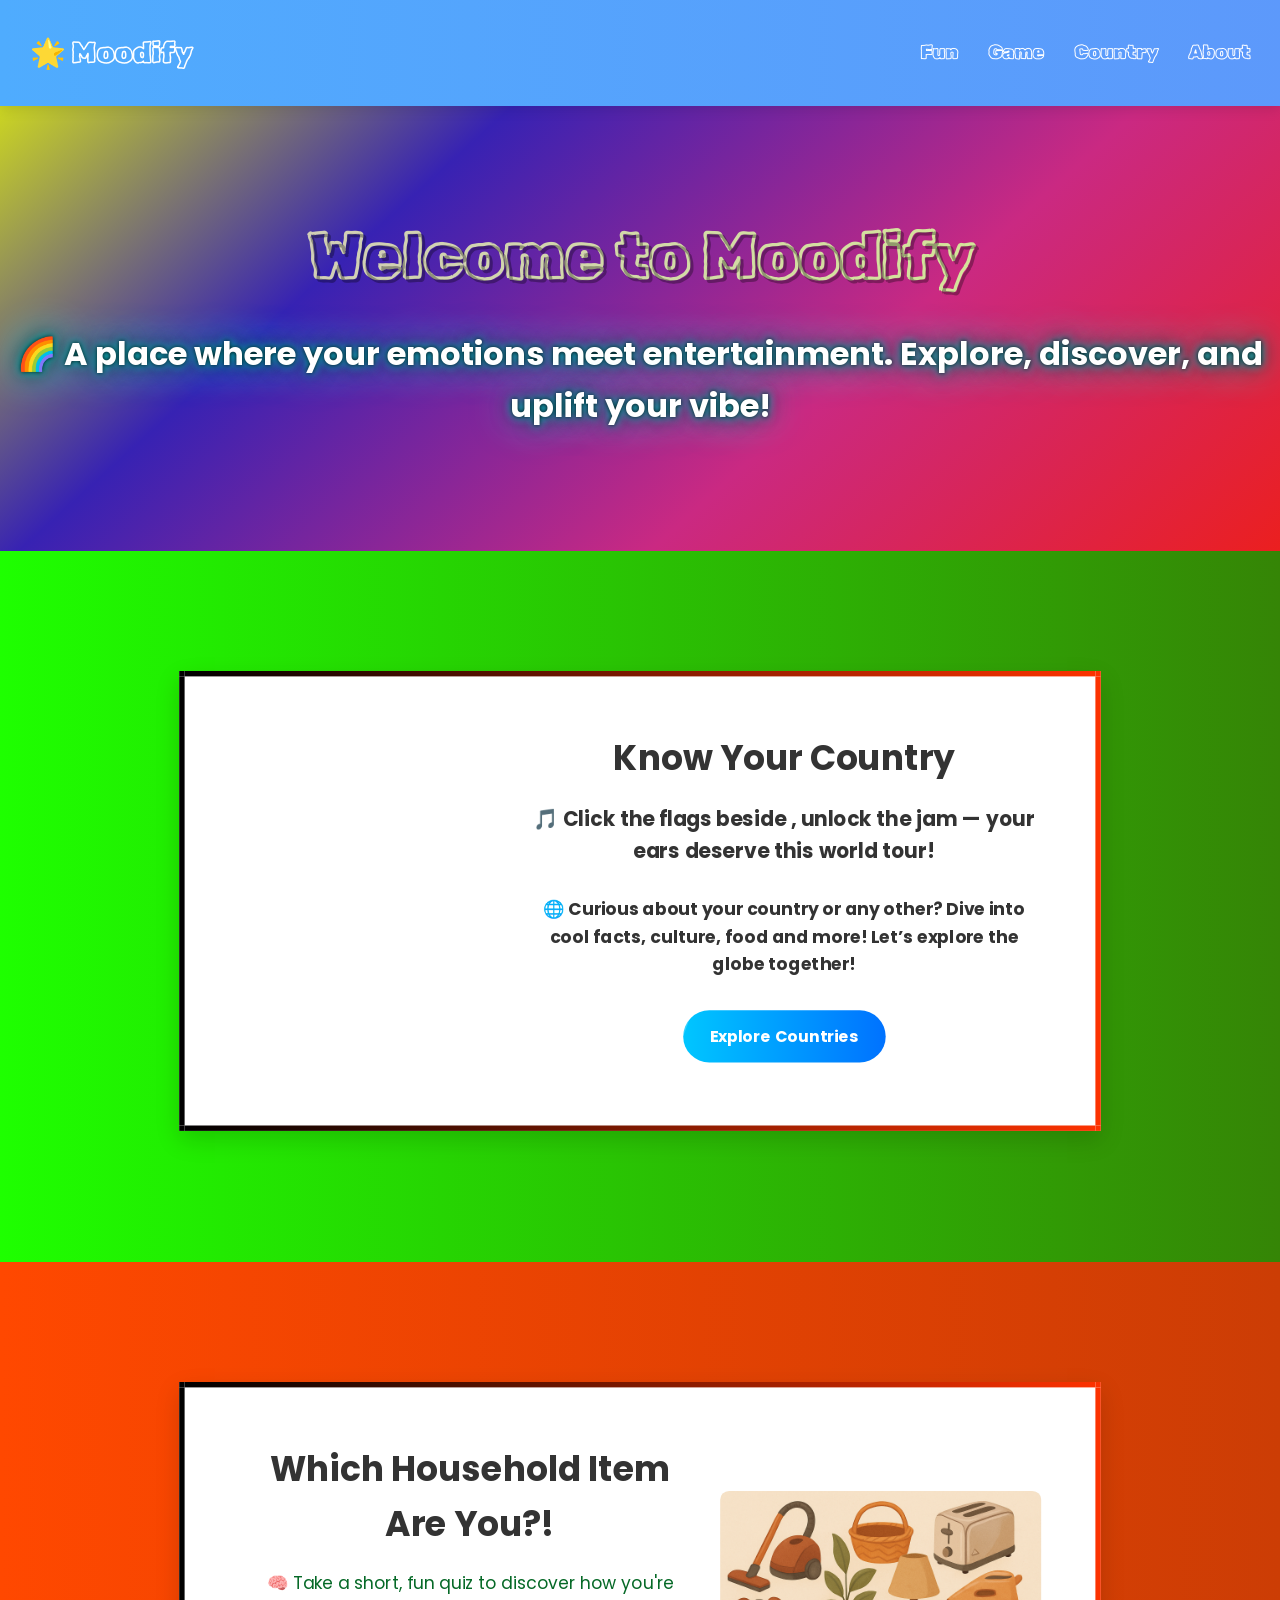
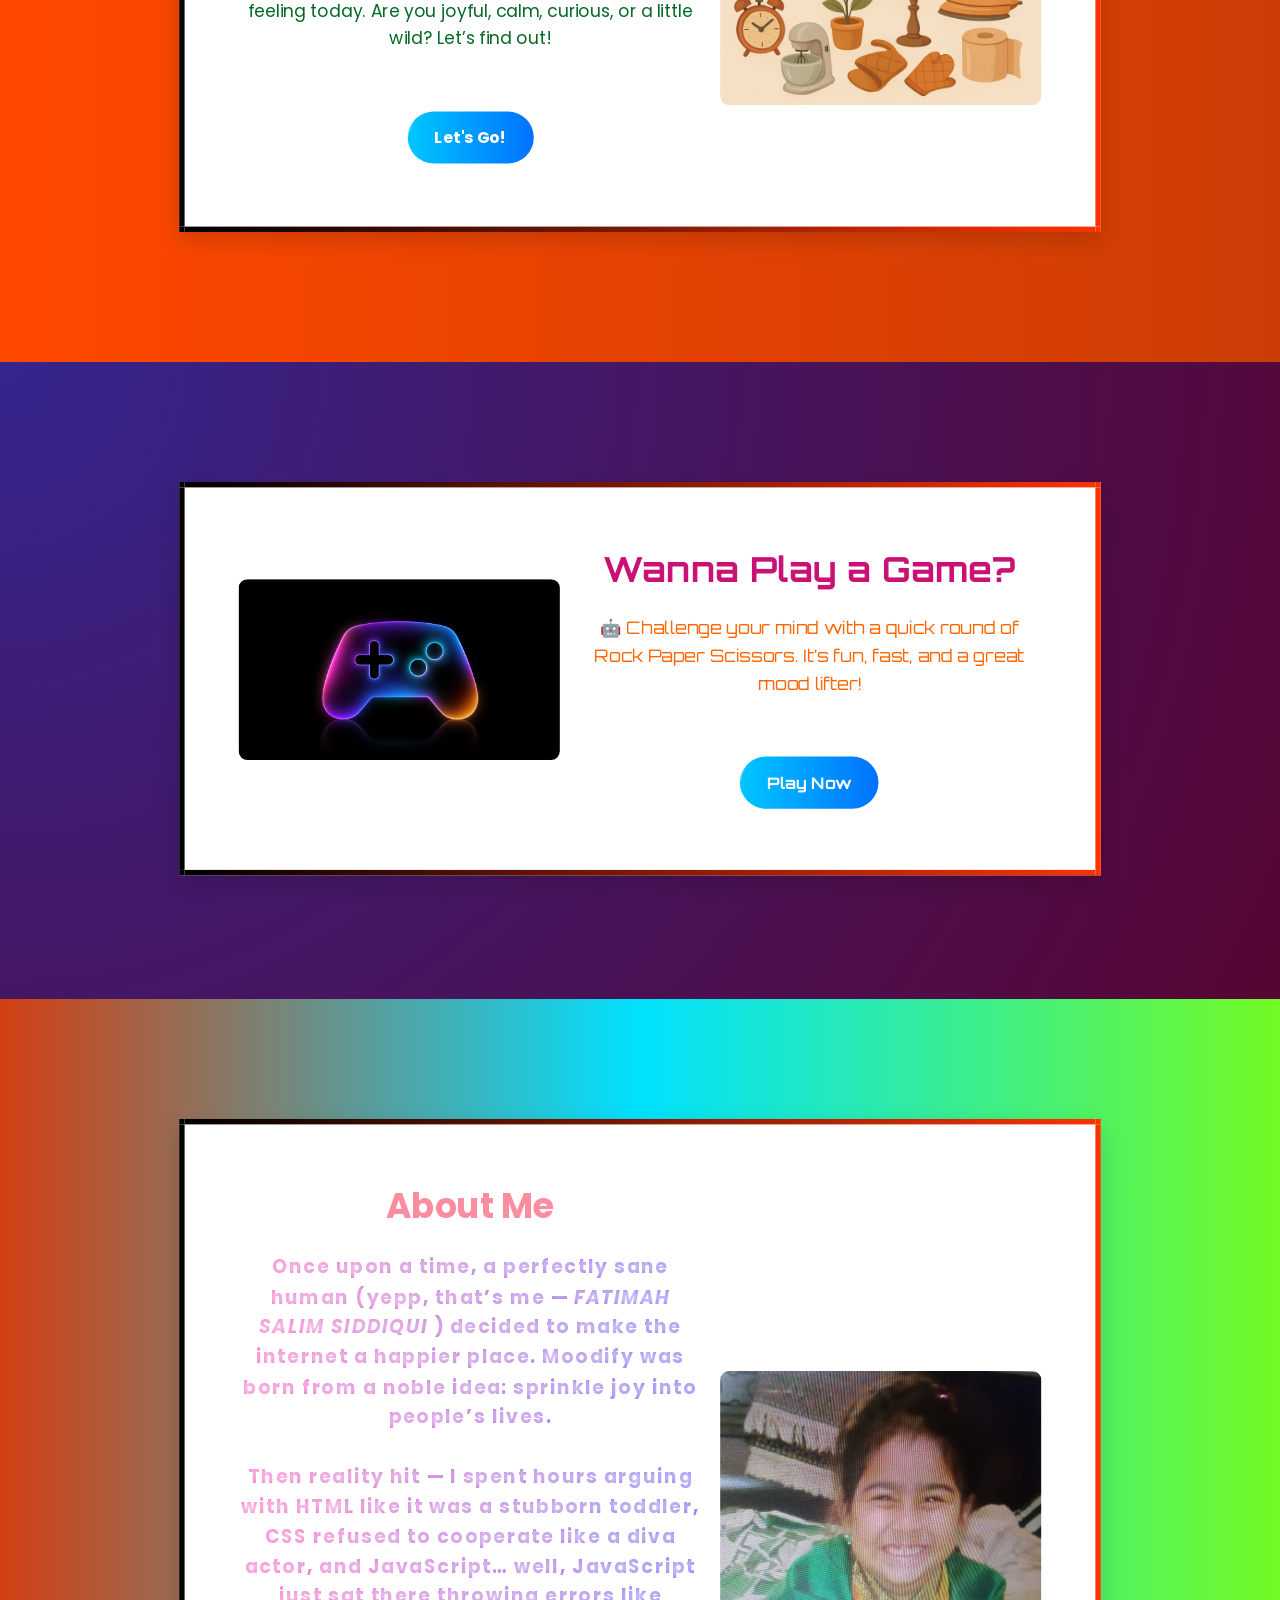
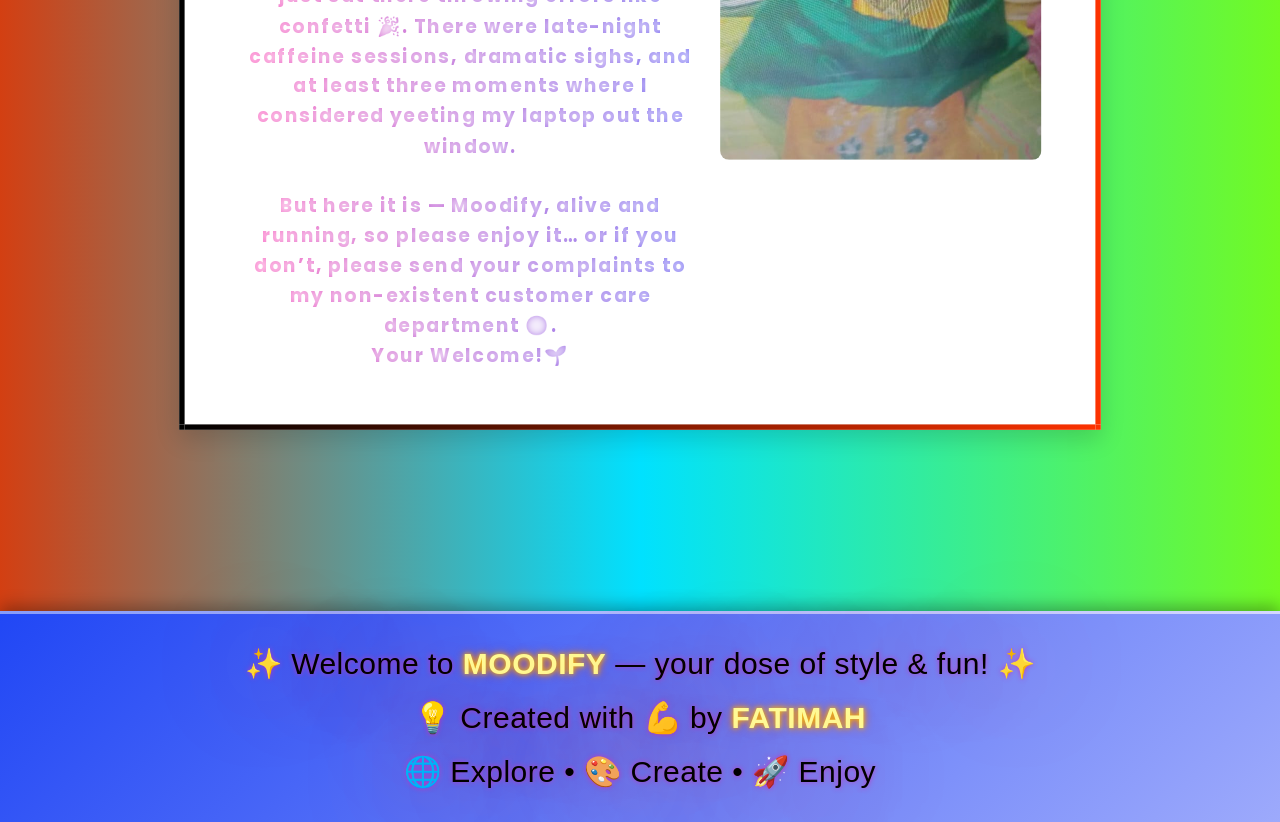
<file: index.html>
<!DOCTYPE html>
<html lang="en">
  <head>
    <meta charset="UTF-8" />
    <meta name="viewport" content="width=device-width, initial-scale=1.0" />
    <title>Welcome to Moodify</title>
    <link
      href="https://fonts.googleapis.com/css2?family=Rubik+Scribble&family=Poppins:wght@300;500;700&family=Orbitron&display=swap"
      rel="stylesheet"
    />
    <link rel="stylesheet" href="intro.css" />
  </head>
  <script>
    window.addEventListener("scroll", function () {
      const navbar = document.querySelector(".navbar");
      if (window.scrollY > 10) {
        navbar.style.boxShadow = "0 0 15px #00d2ff";
      } else {
        navbar.style.boxShadow = "0 4px 12px rgba(0,0,0,0.1)";
      }
    });
  </script>
  <body>
    <!-- Header Section -->
    <header>
      <!--  Navigation Bar -->
      <nav class="navbar">
        <div class="nav-container">
          <a href="#" class="logo">🌟 Moodify</a>
          <ul class="nav-links">
            <li><a href="#fun">Fun</a></li>
            <li><a href="#game">Game</a></li>
            <li><a href="#country">Country</a></li>
            <li><a href="#about">About</a></li>
          </ul>
        </div>
      </nav>
      <h1 class="Welcome">Welcome to Moodify</h1>
      <p class="header-text">
        <strong
          >🌈 A place where your emotions meet entertainment. Explore, discover,
          and uplift your vibe!</strong
        >
      </p>
    </header>
    <!--  Know Your Country Section -->
    <section class="section country-section" id="country">
      <div class="box left-align">
        <video id="countryVideo" autoplay muted loop>
          <source src="country-video.mp4" type="video/mp4" />
          Your browser does not support the video tag.
        </video>
        <div class="text">
          <h2>Know Your Country</h2>
          <h3>
            🎵 Click the flags beside , unlock the jam — your ears deserve this
            world tour!
          </h3>
          <br />

          <h4>
            🌐 Curious about your country or any other? Dive into cool facts,
            culture, food and more! Let’s explore the globe together!
          </h4>
          <a href="know-your-country.html" class="btn">Explore Countries</a>
        </div>
      </div>
    </section>
    <!--  Household Section -->
    <section class="section mood-section reverse" id="fun">
      <div class="box left-align">
        <img src="hh.png" alt="Mood Quiz Image" />
        <div class="text">
          <h2>Which Household Item Are You?!</h2>
          <p class="hh-text">
            🧠 Take a short, fun quiz to discover how you're feeling today. Are
            you joyful, calm, curious, or a little wild? Let’s find out!
          </p>
          <a href="household.html" class="btn">Let's Go!</a>
        </div>
      </div>
    </section>
    <!--  Wanna Play a Game Section -->
    <section class="section game-section" id="game">
      <div class="box left-align">
        <img src="game.jpeg" alt="Game Image" />
        <div class="text">
          <h2>Wanna Play a Game?</h2>
          <p class="g-text">
            🤖 Challenge your mind with a quick round of Rock Paper Scissors.
            It’s fun, fast, and a great mood lifter!
          </p>
          <a href="12-rock-paper-scissors.html" class="btn" target="_blank"
            >Play Now</a
          >
        </div>
      </div>
    </section>
    <!--  About Me Section -->
    <section class="section about-section reverse" id="about">
      <div class="box left-align">
        <img src="abt.jpeg" alt="Creator image" />
        <div class="text">
          <h2 style="color: rgb(250, 141, 159)">About Me</h2>
          <h4 class="abt-text">
            Once upon a time, a perfectly sane human (yepp, that’s me —
            <i>FATIMAH SALIM SIDDIQUI</i> ) decided to make the internet a
            happier place. Moodify was born from a noble idea: sprinkle joy into
            people’s lives.<br />
            <br />Then reality hit — I spent hours arguing with HTML like it was
            a stubborn toddler, CSS refused to cooperate like a diva actor, and
            JavaScript… well, JavaScript just sat there throwing errors like
            confetti 🎉. There were late-night caffeine sessions, dramatic
            sighs, and at least three moments where I considered yeeting my
            laptop out the window. <br /><br />But here it is — Moodify, alive
            and running, so please enjoy it… or if you don’t, please send your
            complaints to my non-existent customer care department 🙃.<br />Your
            Welcome!🌱
          </h4>
        </div>
      </div>
    </section>

    <script>
      document.addEventListener(
        "click",
        function () {
          const vid = document.getElementById("countryVideo");
          vid.muted = false;
          vid.play();
        },
        { once: true }
      );
    </script>

    <div class="footer">
      <p>
        ✨ Welcome to <strong>MOODIFY</strong> — your dose of style & fun! ✨
      </p>
      <p>💡 Created with 💪 by <strong>FATIMAH</strong></p>
      <p>🌐 Explore • 🎨 Create • 🚀 Enjoy</p>
    </div>
  </body>
</html>
</file>
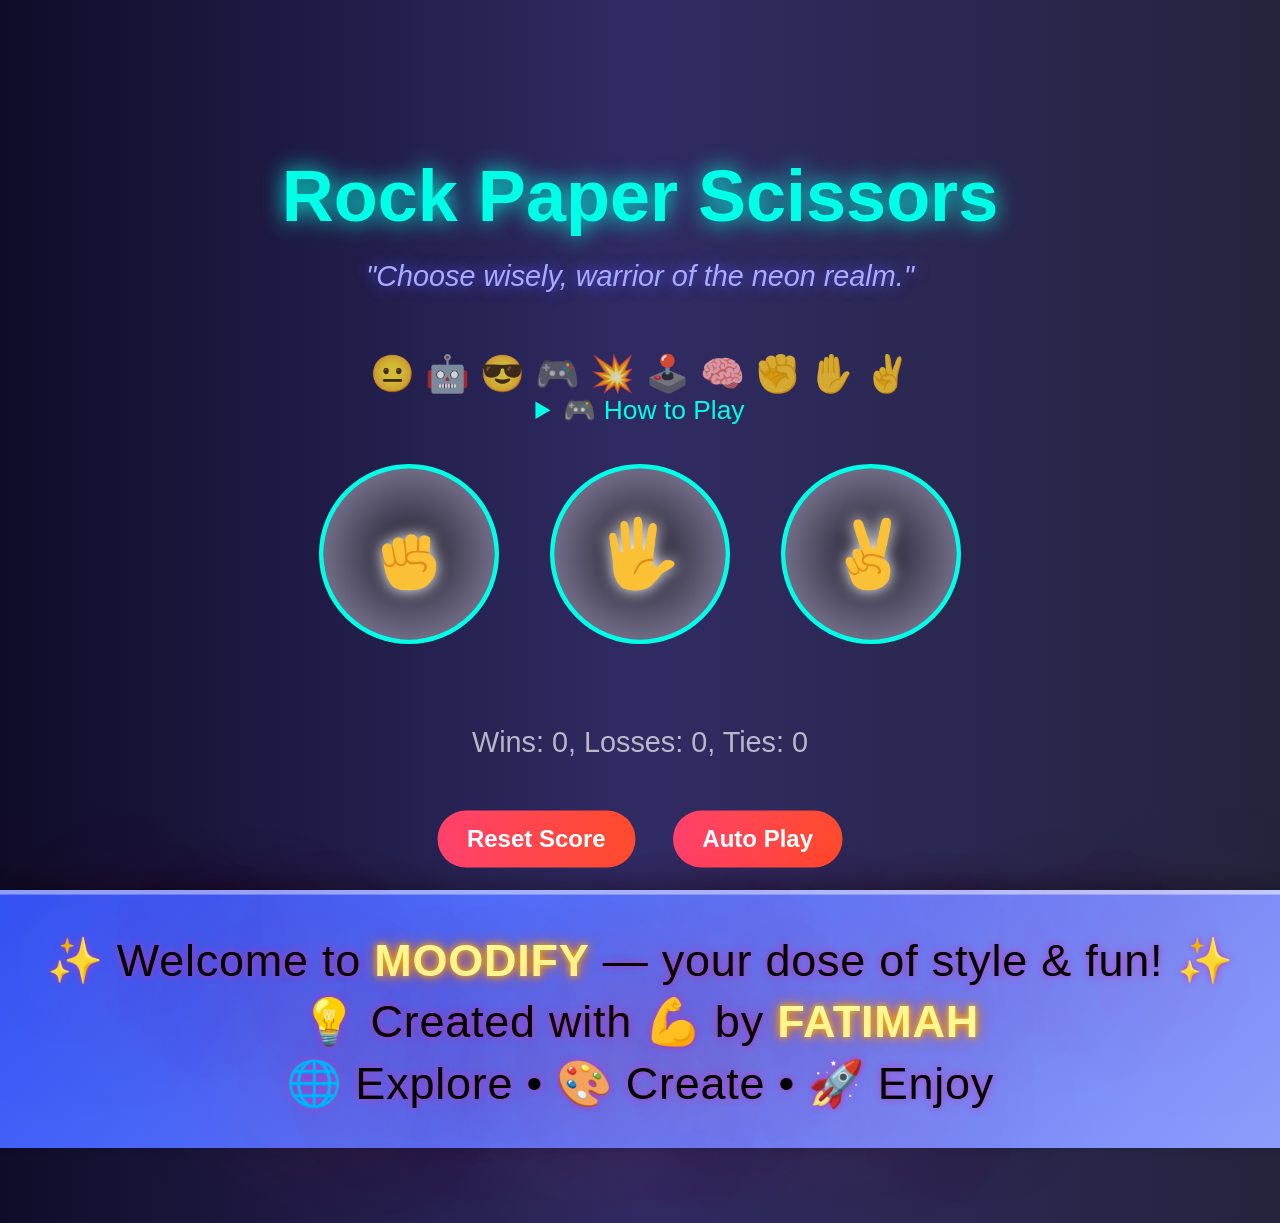
<file: 12-rock-paper-scissors.html>
<!DOCTYPE html>
<html>
  <head>
    <title>Rock Paper Scissors</title>
    <link rel="stylesheet" href="rps/12-rock-paper-scissors.css">
  </head>
  <body>
    <p class="title">Rock Paper Scissors</p>

    <p class="subtitle">"Choose wisely, warrior of the neon realm."</p>

    <div class="emoji-reaction">
      😐 🤖 😎 🎮 💥 🕹️ 🧠 ✊ ✋ ✌️
    </div>


    <details class="rules">
      <summary>🎮 How to Play</summary>
      <p>Click one of the buttons: Rock 🪨, Paper 📄, or Scissors ✂️.</p>
      <p>The computer will choose one too. May luck be with you!</p>
    </details>

    

    <button class="move-button js-rock-button">
      <img src="rps/rock-emoji.png" class="move-icon">
    </button>

    <button class="move-button js-paper-button">
      <img src="rps/paper-emoji.png" class="move-icon">
    </button>

    <button class="move-button js-scissors-button">
      <img src="rps/scissors-emoji.png" class="move-icon">
    </button>

    <p class="js-result result"></p>
    <p class="js-moves"></p>
    <p class="js-score score"></p>

    <button onclick="
      score.wins = 0;
      score.losses = 0;
      score.ties = 0;
      localStorage.removeItem('score');
      updateScoreElement();
    " class="reset-score-button js-reset-score-button">Reset Score</button>

    <button class="auto-play-button" onclick="
      autoPlay();
    ">Auto Play</button>
    
    
    
    
    <script src="rps/12-rock-paper-scissors.js"></script>
    <div class="footer">
      <p>✨ Welcome to <strong>MOODIFY</strong> — your dose of style & fun! ✨</p>
      <p>💡 Created with 💪 by <strong>FATIMAH</strong></p>
      <p>🌐 Explore • 🎨 Create • 🚀 Enjoy</p>
    </div>
    
  </body>
</html>
</file>
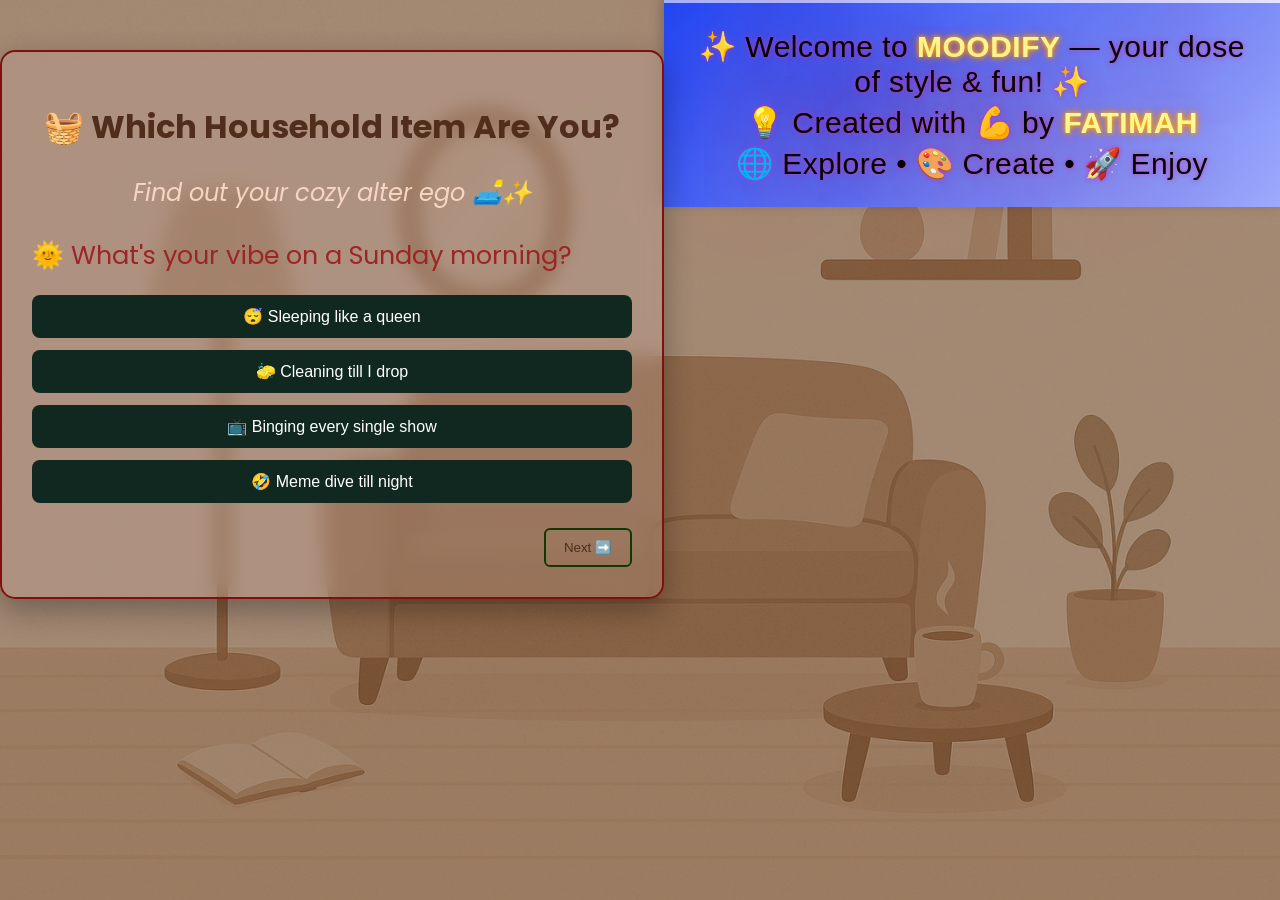
<file: household.html>
<!DOCTYPE html>
<html lang="en">
<head>
  <meta charset="UTF-8" />
  <meta name="viewport" content="width=device-width, initial-scale=1.0"/>
  <title>Which Household Item Are You?</title>

  <link rel="stylesheet" href="household.css">
  <link href="https://fonts.googleapis.com/css2?family=Poppins:wght@300;500;700&display=swap" rel="stylesheet">
</head>
<body>

  <div class="quiz-container">
    <h1>🧺 Which Household Item Are You?</h1>
    <p class="subtitle">Find out your cozy alter ego 🛋️✨</p>

    <!-- Question Display Area -->
    <div id="question-box">
      <p id="question-text">Loading question...</p>

      <div class="options">
        <button class="option-btn" onclick="selectOption(0)"></button>
        <button class="option-btn" onclick="selectOption(1)"></button>
        <button class="option-btn" onclick="selectOption(2)"></button>
        <button class="option-btn" onclick="selectOption(3)"></button>
      </div>
    </div>

    <!-- Next Button -->
    <button id="next-btn" onclick="nextQuestion()">Next ➡️</button>

    <!-- Final Result Display -->
    <div id="result-box" style="display: none;">
      <h2>Your Inner Household Item Is...</h2>
      <p id="result-text"></p>
      <button onclick="restartQuiz()">Try Again 🔄</button>
    </div>
  </div>



  <script src="household.js"></script>
  <div class="footer">
    <p>✨ Welcome to <strong>MOODIFY</strong> — your dose of style & fun! ✨</p>
    <p>💡 Created with 💪 by <strong>FATIMAH</strong></p>
    <p>🌐 Explore • 🎨 Create • 🚀 Enjoy</p>
  </div>
  
</body>
</html>
</file>
<file: intro.css>
* {
  margin: 0;
  padding: 0;
  box-sizing: border-box;
}

html {
  scroll-behavior: smooth;
}
body {
  font-family: "Poppins", sans-serif;
  background: linear-gradient(to right, #f7f0ff, #e0f7fa);
  color: #333;
  line-height: 1.6;
}

.section {
  padding: 40px 10%;
}

header {
  text-align: center;
  background: linear-gradient(
    138deg,
    #eeff00,
    #3722b3,
    rgb(202, 41, 130),
    rgb(235, 31, 31)
  );
  /* padding: 120px 20px;*/
  font-family: "Rubik Scribble", cursive;
  padding-bottom: 120px;
}

header h1 {
  font-size: 4rem;
  color: #fff;
  text-shadow: 3px 3px #00000050;
}

header p {
  font-size: 1.5rem;
  margin-top: 20px;
  font-family: "Poppins";
}

.box {
  background: #ffffff;
  margin-top: 40px;
  padding: 60px;
  box-shadow: 0 10px 25px rgba(0, 0, 0, 0.15);
  transition: transform 0.3s ease;
  font-size: 1.2rem;
  transform: scale(0.9);
  transform-origin: top center;
}

.box:hover {
  transform: scale(1.03);
}

.mood-section {
  background: linear-gradient(to right, #ff4800, #cc3d05);
}

.game-section {
  background: radial-gradient(circle at top left, #35258d, #570532);
  color: #c91176;
  font-family: "Orbitron", sans-serif;
}

.country-section {
  background: linear-gradient(to right, #1eff00, #358506);
}

.about-section {
  background: linear-gradient(to right, #d33f12, #00e1ff, rgb(114, 250, 35));
}

.box h2 {
  font-size: 2.5rem;
  margin-bottom: 20px;
}

.box p {
  font-size: 1.2rem;
  margin-bottom: 30px;
}

.hh-text {
  color: rgb(6, 105, 39);
}

.header-text {
  color: #fff; /* White text */
  font-size: 2rem;
  font-weight: bold;
  text-align: center;

  /* Glow effect using text-shadow */
  text-shadow: 0 0 5px rgb(0, 0, 0), 0 0 10px #0ff, 0 0 20px rgb(10, 10, 10),
    0 0 40px #0ff;
}

.g-text {
  color: rgb(253, 101, 0);
}
.btn {
  display: inline-block;
  padding: 15px 30px;
  font-size: 1.1rem;
  font-weight: bold;
  text-decoration: none;
  color: white;
  background: linear-gradient(to right, #00c6ff, #0072ff);
  border-radius: 30px;
  transition: transform 0.3s ease, box-shadow 0.3s ease;
  margin-top: 35px;
}

.btn:hover {
  transform: scale(1.05);
  box-shadow: 0 8px 20px rgba(0, 0, 0, 0.3);
}

.left-align {
  text-align: center;
}

.section img {
  max-width: 65%;
  border-radius: 15px;
  margin-bottom: 20px;
}

.navbar {
  background: linear-gradient(
    138deg,
    #eeff00,
    #3722b3,
    rgb(202, 41, 130),
    rgb(235, 31, 31)
  );
  /* padding: 120px 20px;*/
  animation: gradientMove 3s infinite alternate;

  position: sticky;
  top: 0;
  z-index: 1000;
  box-shadow: 0 4px 12px rgba(0, 0, 0, 0.1);
  padding: 30px;
}

.nav-container {
  display: flex;
  justify-content: space-between;
  align-items: center;
}

.logo {
  font-size: 1.8rem;
  font-weight: bold;
  color: white;
  text-decoration: none;
  font-family: "Rubik Scribble", cursive;
}

.nav-links {
  list-style: none;
  display: flex;
  gap: 30px;
}

.nav-links li a {
  text-decoration: none;
  color: rgb(255, 255, 255);
  font-weight: 800;
  font-size: 1.2rem;
  transition: color 0.3s ease;
}

.nav-links li a:hover {
  color: #be2553;
}
.Welcome {
  padding-top: 100px;
}

.box {
  transition: transform 0.3s ease, box-shadow 0.3s ease;
}
.box:hover {
  transform: scale(1.05);
  box-shadow: 0 15px 30px rgba(0, 0, 0, 0.2);
}
.btn:hover {
  box-shadow: 0 0 20px 5px #00c6ff;
  transform: scale(1.07);
}

.box {
  border: 6px solid transparent;
  border-image: linear-gradient(to right, #000000, #fc3200);
  border-image-slice: 1;
}

.navbar {
  background: linear-gradient(270deg, #ff6ec4, #7873f5, #4facfe);
  background-size: 600% 600%;
  animation: gradientShift 8s ease infinite;
}

@keyframes gradientShift {
  0% {
    background-position: 0% 50%;
  }
  50% {
    background-position: 100% 50%;
  }
  100% {
    background-position: 0% 50%;
  }
}

.section {
  animation: fadeIn 1.5s ease-in;
  padding-top: 80px;
  padding-bottom: 80px;
}
@keyframes fadeIn {
  0% {
    opacity: 0;
    transform: translateY(40px);
  }
  100% {
    opacity: 1;
    transform: translateY(0);
  }
}

.nav-links li a:hover {
  color: #ffef78;
  text-shadow: 0 0 10px #ffef78;
  transform: scale(1.1);
}

a,
button {
  cursor: pointer;
}

.box:hover {
  transform: rotateZ(1deg) scale(1.03);
}

.box h2 {
  font-size: clamp(2rem, 3vw, 3rem);
}

.btn {
  position: relative;
  overflow: hidden;
}

.btn::after {
  content: "";
  position: absolute;
  width: 100%;
  height: 100%;
  top: 0;
  left: -100%;
  background: rgba(255, 255, 255, 0.2);
  transform: skewX(-20deg);
  transition: left 0.5s;
}

.btn:hover::after {
  left: 100%;
}

.box:hover {
  animation: pulse 1s ease-in-out;
}

@keyframes pulse {
  0% {
    box-shadow: 0 0 0 0 rgba(0, 0, 0, 0.15);
  }
  70% {
    box-shadow: 0 0 20px 10px rgba(0, 0, 0, 0);
  }
  100% {
    box-shadow: 0 0 0 0 rgba(0, 0, 0, 0);
  }
}

header h1 {
  font-size: 4rem;
  background: linear-gradient(to right, #cec4c4, #d7ee8d);
  -webkit-background-clip: text;
  -webkit-text-fill-color: transparent;
}

.section img:hover {
  transform: translateY(-10px) scale(1.05);
  transition: transform 0.3s ease, box-shadow 0.3s ease;
  box-shadow: 0 15px 25px rgba(0, 0, 0, 0.2);
}

.section .box {
  display: flex;
  align-items: center;
  gap: 20px;
  flex-wrap: wrap;
}

.section .box img {
  max-width: 40%;
  height: auto;
  border-radius: 10px;
}

.section .box .text {
  flex: 1;
}

/* Reverse layout for variety */
.section.reverse .box {
  flex-direction: row-reverse;
}

/* Responsive: stack on small screens */
@media (max-width: 768px) {
  .section .box,
  .section.reverse .box {
    flex-direction: column;
    text-align: center;
  }
  .section .box img {
    max-width: 80%;
  }
}

.abt-text {
  font-family: "Poppins", sans-serif;
  font-size: 1.3rem;
  font-weight: 700;
  text-align: center;
  background: linear-gradient(
    90deg,
    #ff6ec4,
    #7873f5,
    #4ade80,
    #facc15,
    #f472b6
  );
  background-size: 400% 400%;
  -webkit-background-clip: text;
  -webkit-text-fill-color: transparent;
  animation: gradient-flow 8s ease infinite;
  text-shadow: 0 0 8px rgba(255, 255, 255, 0.8),
    0 0 15px rgba(255, 255, 255, 0.5);
  letter-spacing: 2px;
}

@keyframes gradient-flow {
  0% {
    background-position: 0% 50%;
  }
  50% {
    background-position: 100% 50%;
  }
  100% {
    background-position: 0% 50%;
  }
}

.footer {
  text-align: center;
  padding: 20px;
  background: linear-gradient(135deg, #2147f5, #dbdbff, #ee2784);
  background-size: 300% 300%;
  animation: gradientMove 3s infinite alternate;
  color: rgb(0, 0, 0);
  font-family: "Impact", sans-serif;
  border-top: 3px solid rgba(255, 255, 255, 0.3);
  box-shadow: 0 -5px 15px rgba(0, 0, 0, 0.3);
}

.footer p {
  margin: 6px 0;
  font-size: 30px;
  letter-spacing: 0.5px;
  text-shadow: 0 0 5px rgba(201, 49, 188, 0.9),
    0 0 100px rgba(255, 59, 59, 0.932);
}

.footer strong {
  color: #ffff99;
  text-shadow: 0 0 5px #ffcc00, 0 0 10px #ff6600;
}

@keyframes gradientMove {
  0% {
    background-position: 0% 50%;
  }
  100% {
    background-position: 100% 50%;
  }
}
</file>
<file: rps/12-rock-paper-scissors.css>
body {
  background: linear-gradient(to right, #0f0c29, #302b63, #24243e);
  color: #ffffffcc;
  font-family: 'Orbitron', sans-serif;
  text-align: center;
  padding: 50px 20px;
  transform: scale(1.5);
  transform-origin: top center;
}

.title {
  font-size: 3rem;
  font-weight: bold;
  color: #00ffe7;
  text-shadow: 0 0 15px #00ffe7;
  margin-bottom: 40px;
}

.move-icon {
  height: 50px;
  filter: drop-shadow(0 0 5px #fff);
  transition: transform 0.3s ease;
}

.move-button {
  background: radial-gradient(circle, #1f1c2c, #928dab);
  border: 3px solid #00ffe7;
  width: 120px;
  height: 120px;
  border-radius: 60px;
  margin: 15px;
  cursor: pointer;
  transition: transform 0.3s ease, box-shadow 0.3s ease;
  display: inline-flex;
  justify-content: center;
  align-items: center;
}

.move-button:hover {
  transform: scale(1.1) rotate(5deg);
  box-shadow: 0 0 20px #00ffe7;
}

.result {
  font-size: 2rem;
  font-weight: bold;
  color: #ff4081;
  text-shadow: 0 0 10px #ff4081;
  margin-top: 40px;
}

.score {
  margin-top: 30px;
  font-size: 1.2rem;
  color: #ffffffaa;
}

.reset-score-button,
.auto-play-button {
  background: linear-gradient(to right, #ff416c, #ff4b2b);
  border: none;
  font-size: 1rem;
  font-weight: bold;
  color: white;
  padding: 10px 20px;
  border-radius: 25px;
  margin: 15px 10px;
  cursor: pointer;
  transition: transform 0.3s ease, box-shadow 0.3s ease;
}

.reset-score-button:hover,
.auto-play-button:hover {
  transform: scale(1.05);
  box-shadow: 0 0 15px #ff416c;
}

.js-moves {
  font-size: 1.1rem;
  margin-top: 30px;
  color: #c0c0ff;
}

.subtitle {
font-size: 1.2rem;
color: #aaaaff;
margin-top: -25px;
margin-bottom: 40px;
font-style: italic;
text-shadow: 0 0 10px #5555ff;
}

.rules summary {
cursor: pointer;
color: #00ffe7;
font-size: 1.1rem;
margin-bottom: 10px;
}

.rules p {
color: #ccccff;
margin: 0;
padding: 5px 0;
}

.emoji-reaction {
margin-top: 30px;
font-size: 1.5rem;
animation: flicker 2s infinite;
}

@keyframes flicker {
0%, 100% { opacity: 1; }
50% { opacity: 0.6; }
}

.credits {
font-size: 0.8rem;
margin-top: 50px;
color: #8888ff;
opacity: 0.6;
}


.footer {
  text-align: center;
  padding: 20px;
  background: linear-gradient(135deg, #2147f5, #dbdbff, #ee2784);
  background-size: 300% 300%;
  animation: gradientMove 3s infinite alternate;
  color: rgb(0, 0, 0);
  font-family: 'Impact', sans-serif;
  border-top: 3px solid rgba(255,255,255,0.3);
  box-shadow: 0 -5px 15px rgba(0,0,0,0.3);
}

.footer p {
  margin: 6px 0;
  font-size: 30px;
  letter-spacing: 0.5px;
  text-shadow: 0 0 5px rgba(201, 49, 188, 0.9), 0 0 100px rgba(255, 59, 59, 0.932);
}

.footer strong {
  color: #ffff99;
  text-shadow: 0 0 5px #ffcc00, 0 0 10px #ff6600;
}

@keyframes gradientMove {
  0% { background-position: 0% 50%; }
  100% { background-position: 100% 50%; }
}
</file>
<file: household.css>
/* Fonts and Base  */
body {
  font-family: 'Poppins', sans-serif;
  color: #735D42; 
  margin: 0;
  padding: 0;
  display: flex;
  justify-content: center;
  align-items: flex-start;
  min-height: 100vh;
  background-image: url('bg.png');
  background-size: cover;
  background-position: center;
  background-repeat: no-repeat;
}

body::before {
  content: '';
  position: fixed;
  top: 0; left: 0;
  width: 100%; height: 100%;
  background-color: rgba(81, 46, 27, 0.5); /* Seal brown overlay */
  z-index: -1;
}

/* === Quiz Container === */
.quiz-container {
  background-color: rgba(218, 185, 181, 0.2); /*  translucent */
  border: 2px solid #801010; 
  border-radius: 15px;
  padding: 30px;
  width: 90%;
  max-width: 600px;
  margin-top: 50px;
  box-shadow: 0 12px 30px rgba(0, 0, 0, 0.3);
  backdrop-filter: blur(10px);
}

/*  Headings */
h1, h2 {
  text-align: center;
  color: #512E1B;
  margin-bottom: 20px;
}


.subtitle {
  color: #6A8283; 
  font-size: 1.1rem;
  margin-bottom: 20px;
  font-style: italic;
  text-align: center;
}

/* Question */
#question-text {
  font-size: 1.6rem;
  margin-bottom: 20px;
  color: rgb(156, 37, 37); 
}

/*  Options  */
.options {
  display: flex;
  flex-direction: column;
  gap: 12px;
}

.option-btn {
  background-color: #102820; 
  color:  WHITE; 
  border: none;
  border-radius: 8px;
  padding: 12px 20px;
  font-size: 1rem;
  cursor: pointer;
  transition: background-color 0.3s ease, transform 0.2s;
}

.option-btn:hover {
  background-color: brown; 
  color: #fff;
  transform: scale(1.03);
}

/* Next Button  */
#next-btn {
  margin-top: 25px;
  background-color: transparent;
  border: 2px solid rgb(15, 58, 4); 
  color: #4D2D18;
  padding: 10px 18px;
  border-radius: 6px;
  cursor: pointer;
  display: block;
  margin-left: auto;
  transition: background-color 0.3s ease, color 0.3s ease;
}

#next-btn:hover {
  background-color: #735D42;
  color: rgb(255, 255, 255);
}

/* Result Box  */
#result-box {
  text-align: center;
  color: #512E1B;
}

#result-text {
  font-size: 1.3rem;
  margin-top: 15px;
}

/* Try Again Button  */
#result-box button {
  margin-top: 20px;
  background-color: red; 
  color: #fff;
  border: none;
  padding: 10px 18px;
  font-size: 1rem;
  border-radius: 8px;
  cursor: pointer;
  transition: background-color 0.3s ease;
}

#result-box button:hover {
  background-color: #98BFD1; 
  color: #512E1B;
}

.subtitle {
  color: #f8d5c2;
  font-size: 1.5rem;
  margin-bottom: 20px;
  font-style: italic;
  text-align: center;
}


.footer {
  text-align: center;
  padding: 20px;
  background: linear-gradient(135deg, #2147f5, #dbdbff, #ee2784);
  background-size: 300% 300%;
  animation: gradientMove 3s infinite alternate;
  color: rgb(0, 0, 0);
  font-family: 'Impact', sans-serif;
  border-top: 3px solid rgba(255,255,255,0.3);
  box-shadow: 0 -5px 15px rgba(0,0,0,0.3);
}

.footer p {
  margin: 6px 0;
  font-size: 30px;
  letter-spacing: 0.5px;
  text-shadow: 0 0 5px rgba(201, 49, 188, 0.9), 0 0 100px rgba(255, 59, 59, 0.932);
}

.footer strong {
  color: #ffff99;
  text-shadow: 0 0 5px #ffcc00, 0 0 10px #ff6600;
}

@keyframes gradientMove {
  0% { background-position: 0% 50%; }
  100% { background-position: 100% 50%; }
}
</file>
